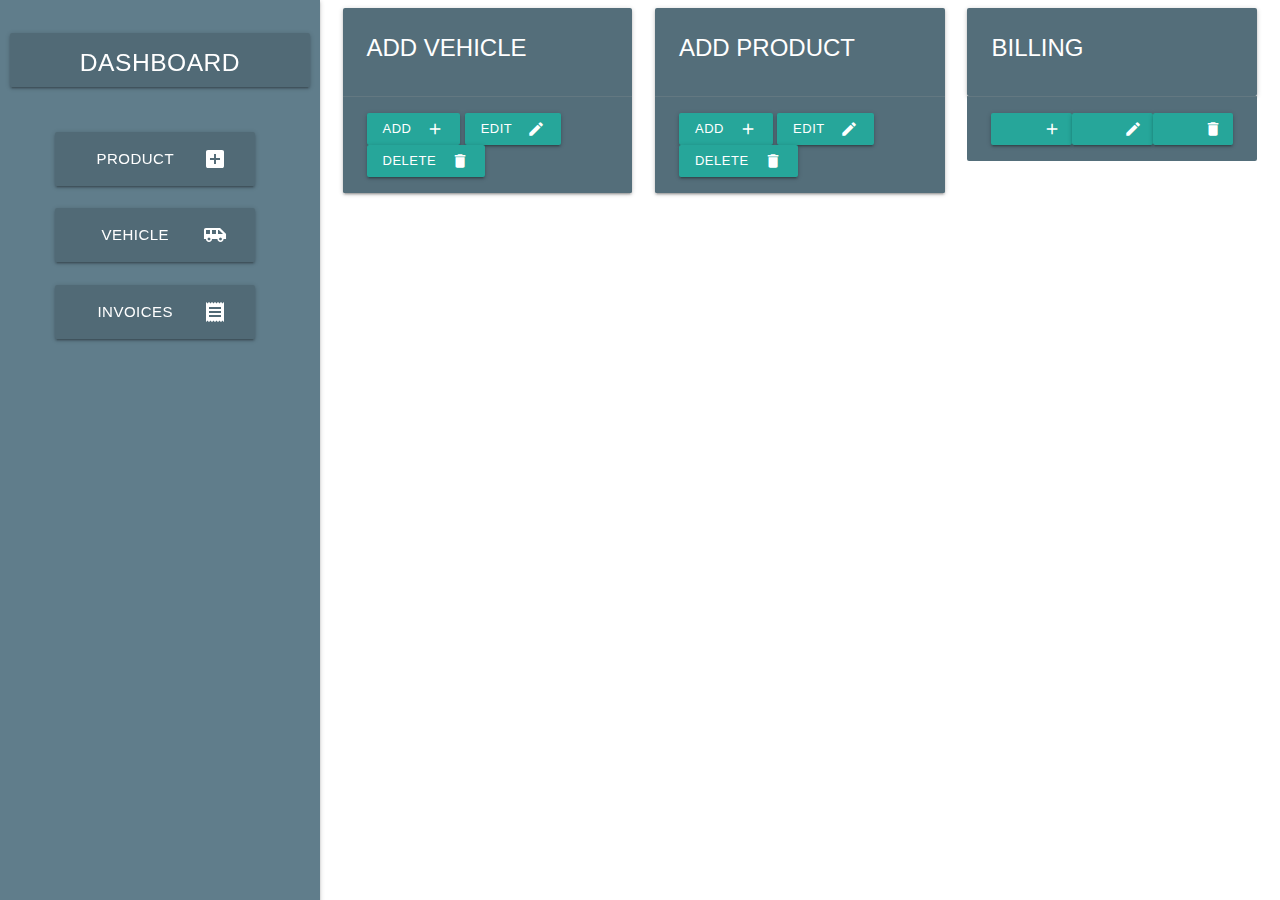
<file: index.html>
<!DOCTYPE html>
<html>
  <head>
    <!--Import Google Icon Font-->
    <link href="https://fonts.googleapis.com/icon?family=Material+Icons" rel="stylesheet">
    <!--Import materialize.css-->
    <link type="text/css" rel="stylesheet" href="css/materialize.min.css"  media="screen,projection"/>

    <link rel="stylesheet" type="text/css" href="css/custom.css">
    <!--Let browser know website is optimized for mobile-->
    <meta name="viewport" content="width=device-width, initial-scale=1.0"/>
  </head>
  <body class="bg-teal">

    <div class="row">

    <div class="col s3 sidenav sidenav-fixed" style="background-color: rgb(96, 125, 139);padding: 10px;">
      <br>
      <a href="index.html" class="waves-effect waves-light btn btn-large" style="background-color: rgba(0,0,0,0.15);width: 100%;"><h5><strong>DASHBOARD</strong></h5></a><br><br>
      <br>
      <div class="container">            
           <a href="product.html" class="waves-effect waves-light btn btn-large btnSize" style="background-color: rgba(0,0,0,0.15);"><i class="material-icons right">add_box</i><strong>PRODUCT</strong></a><br><br>
            <a href="vehicle.html" class="waves-effect waves-light btn btn-large btnSize" style="background-color: rgba(0,0,0,0.15);"><i class="material-icons right">airport_shuttle</i><strong>VEHICLE</strong></a><br><br>
            <a class="waves-effect waves-light btn btn-large btnSize" style="background-color: rgba(0,0,0,0.15);"><i class="material-icons right">receipt</i><strong>INVOICES</strong></a>
      </div>
    </div>      
    <div class="col s9" style="float: right;">
         <div class="col s4">
          <div class="card blue-grey darken-1">
            <div class="card-content white-text">
              <span class="card-title">ADD VEHICLE</span>
            </div>
            <div class="card-action">
              <a class="waves-effect waves-light btn-small"><i class="tiny material-icons right">add</i>ADD</a>
              <a class="waves-effect waves-light btn-small"><i class="tiny material-icons right">edit</i>EDIT</a>
              <a class="waves-effect waves-light btn-small"><i class="tiny material-icons right">delete</i>DELETE</a>
            </div>
          </div>
        </div>
        <div class="col s4">
          <div class="card blue-grey darken-1">
            <div class="card-content white-text">
              <span class="card-title">ADD PRODUCT</span>
            </div>
            <div class="card-action">
              <a class="waves-effect waves-light btn-small"><i class="tiny material-icons right">add</i>ADD</a>
              <a class="waves-effect waves-light btn-small"><i class="tiny material-icons right">edit</i>EDIT</a>
              <a class="waves-effect waves-light btn-small"><i class="tiny material-icons right">delete</i>DELETE</a>
            </div>
          </div>
        </div>
        <div class="col s4">
          <div class="card blue-grey darken-1">
            <div class="card-content white-text">
              <span class="card-title">BILLING</span>
            </div>
            <div class="card-action col s12">
              <a class="waves-effect waves-light btn-small col s4"><i class="tiny material-icons right">add</i>ADD</a>
              <a class="waves-effect waves-light btn-small col s4"><i class="tiny material-icons right">edit</i>EDIT</a>
              <a class="waves-effect waves-light btn-small col s4"><i class="tiny material-icons right">delete</i>DELETE</a>
            </div>
          </div>
        </div>
      </div>
  </div>

    <!--JavaScript at end of body for optimized loading-->
    <script type="text/javascript" src="js/materialize.min.js"></script>
  </body>
</html>
</file>
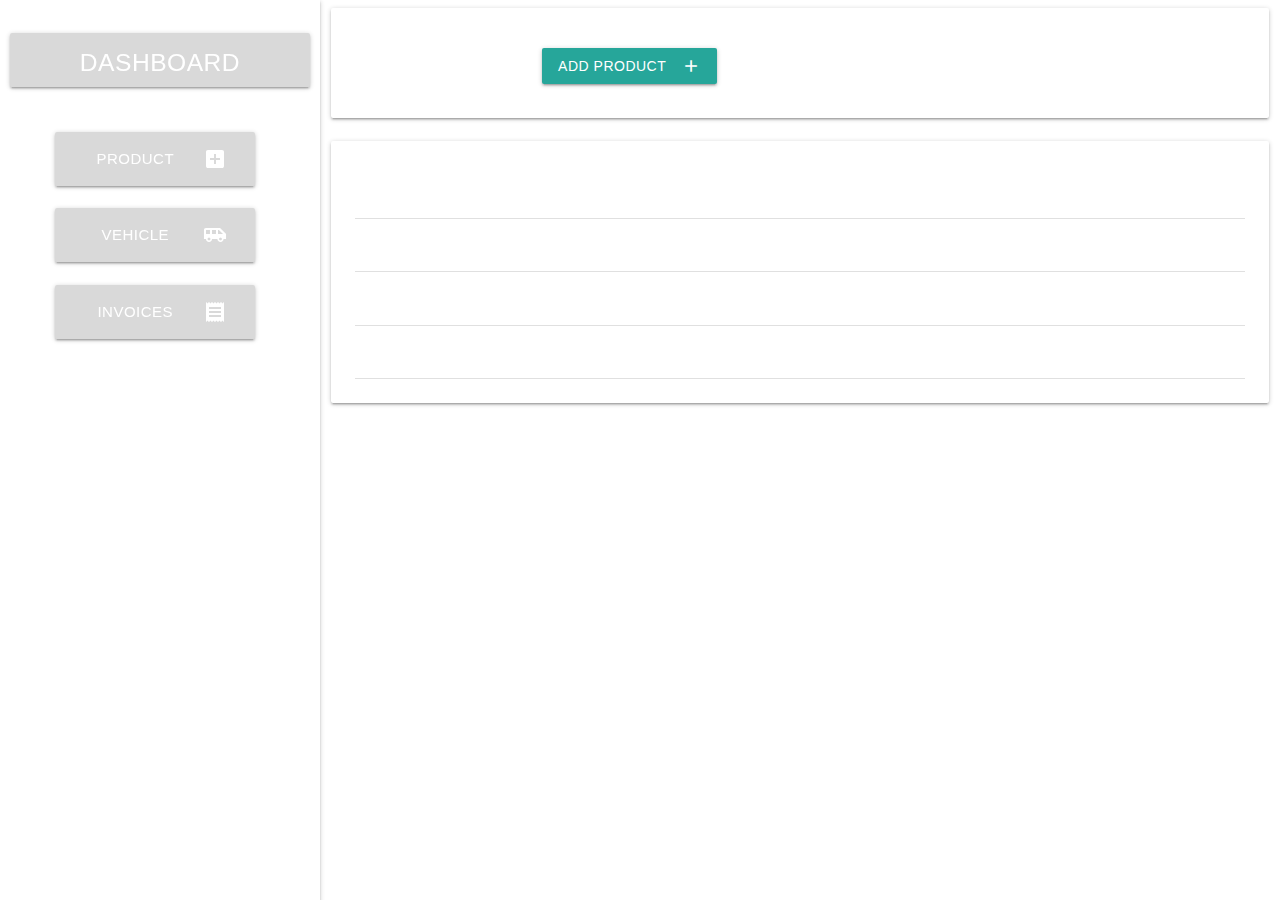
<file: product.html>
<!DOCTYPE html>
<html>
  <head>
    <!--Import Google Icon Font-->
    <link href="https://fonts.googleapis.com/icon?family=Material+Icons" rel="stylesheet">
    <!--Import materialize.css-->
    <link type="text/css" rel="stylesheet" href="css/materialize.min.css"  media="screen,projection"/>

    <link rel="stylesheet" type="text/css" href="css/custom.css">
    <!--Let browser know website is optimized for mobile-->
    <meta name="viewport" content="width=device-width, initial-scale=1.0"/>
  </head>
  <body class="bg-teal">

    <div class="row">

      <div class="col s3 bg-gray sidenav sidenav-fixed" style="padding: 10px;">
        <br>
          <a href="index.html" class="waves-effect waves-light btn btn-large" style="background-color: rgba(0,0,0,0.15);width: 100%;"><h5><strong>DASHBOARD</strong></h5></a><br><br>
        <br>
        <div class="container">            
            <a href="product.html" class="waves-effect waves-light btn btn-large btnSize" style="background-color: rgba(0,0,0,0.15);"><i class="material-icons right">add_box</i><strong>PRODUCT</strong></a><br><br>
            <a href="vehicle.html" class="waves-effect waves-light btn btn-large btnSize" style="background-color: rgba(0,0,0,0.15);"><i class="material-icons right">airport_shuttle</i><strong>VEHICLE</strong></a><br><br>
            <a class="waves-effect waves-light btn btn-large btnSize" style="background-color: rgba(0,0,0,0.15);"><i class="material-icons right">receipt</i><strong>INVOICES</strong></a>

        </div>
      </div>

      <div class="col s9" style="float: right;">
        <div class="row">
          <div class="col s12">
            <div class="card-panel bg-gray">
              <span class="white-text">
                <h5><strong>Product Details  |</strong> <button class="btn waves-effect waves-dark" type="submit" name="action">Add Product
                  <i class="material-icons right">add</i>
                </button></h5>
                
              </span>
            </div>
          </div>
        </div>

        <div class="row" style="margin-top: -2%;">
          <div class="col s12">
            <div class="card-panel bg-gray white-text">
             <table class="highlight centered">
              <thead>
                <tr>
                  <th>Name</th>
                  <th>Item Name</th>
                  <th>Item Price</th>
                </tr>
              </thead>

              <tbody>
                <tr>
                  <td>Alvin</td>
                  <td>Eclair</td>
                  <td>$0.87</td>
                </tr>
                <tr>
                  <td>Alan</td>
                  <td>Jellybean</td>
                  <td>$3.76</td>
                </tr>
                <tr>
                  <td>Jonathan</td>
                  <td>Lollipop</td>
                  <td>$7.00</td>
                </tr>
              </tbody>
            </table>
            </div>
          </div>
        </div>
      </div>

    </div>

    <!--JavaScript at end of body for optimized loading-->
    <script type="text/javascript" src="js/materialize.min.js"></script>
  </body>
</html>
</file>
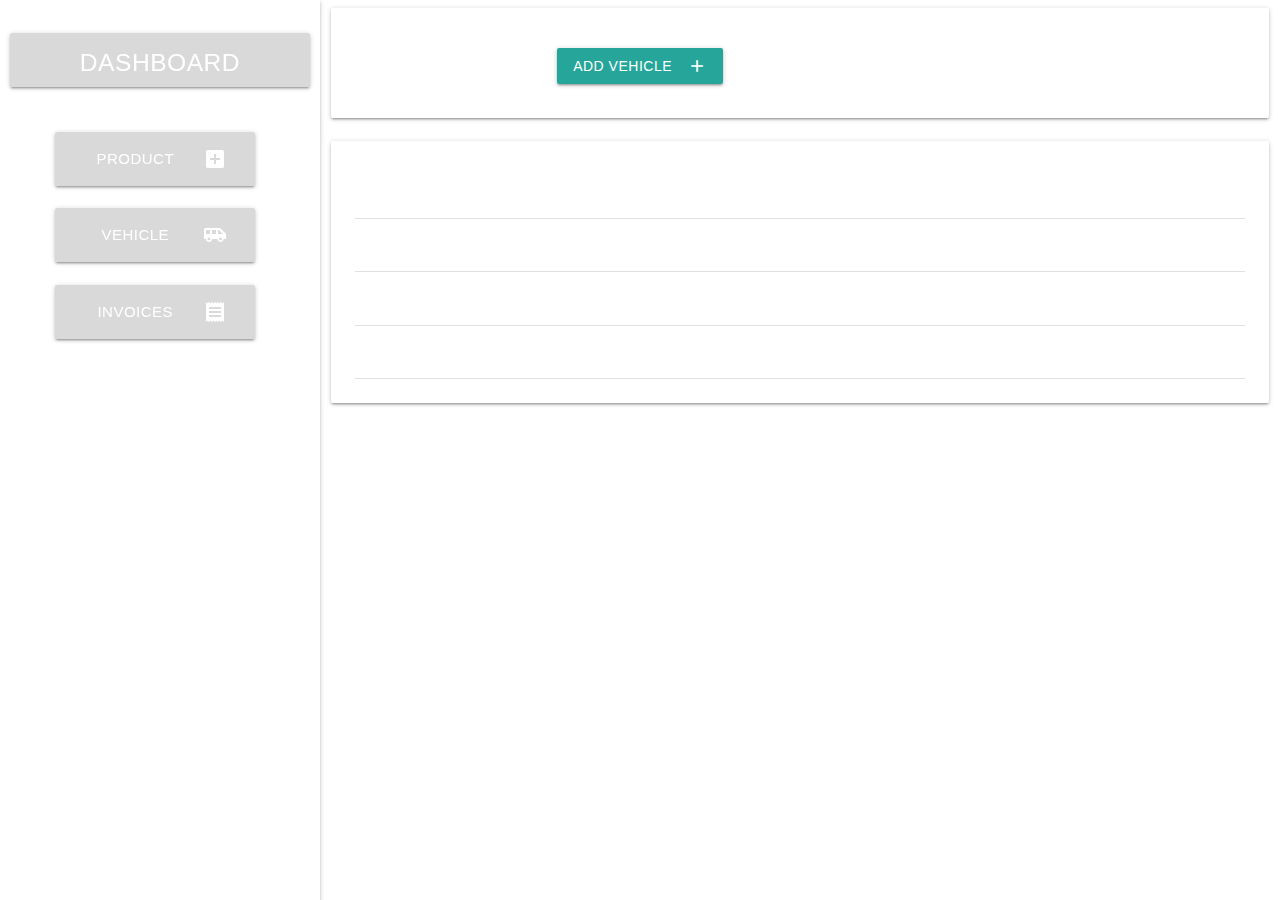
<file: vehicle.html>
<!DOCTYPE html>
<html>
  <head>
    <!--Import Google Icon Font-->
    <link href="https://fonts.googleapis.com/icon?family=Material+Icons" rel="stylesheet">
    <!--Import materialize.css-->
    <link type="text/css" rel="stylesheet" href="css/materialize.min.css"  media="screen,projection"/>

    <link rel="stylesheet" type="text/css" href="css/custom.css">
    <!--Let browser know website is optimized for mobile-->
    <meta name="viewport" content="width=device-width, initial-scale=1.0"/>
  </head>
  <body class="bg-teal">

    <div class="row">

      <div class="col s3 bg-gray sidenav sidenav-fixed" style="padding: 10px;">
        <br>
          <a href="index.html" class="waves-effect waves-light btn btn-large" style="background-color: rgba(0,0,0,0.15);width: 100%;"><h5><strong>DASHBOARD</strong></h5></a><br><br>
        <br>
        <div class="container">            
            <a href="product.html" class="waves-effect waves-light btn btn-large btnSize" style="background-color: rgba(0,0,0,0.15);"><i class="material-icons right">add_box</i><strong>PRODUCT</strong></a><br><br>
            <a href="vehicle.html" class="waves-effect waves-light btn btn-large btnSize" style="background-color: rgba(0,0,0,0.15);"><i class="material-icons right">airport_shuttle</i><strong>VEHICLE</strong></a><br><br>
            <a class="waves-effect waves-light btn btn-large btnSize" style="background-color: rgba(0,0,0,0.15);"><i class="material-icons right">receipt</i><strong>INVOICES</strong></a>

        </div>
      </div>

      <div class="col s9" style="float: right;">
        <div class="row">
          <div class="col s12">
            <div class="card-panel bg-gray">
              <span class="white-text">
                <h5><strong>Vehicle Details&nbsp;&nbsp;|&nbsp;&nbsp;</strong> <button class="btn waves-effect waves-dark" type="submit" name="action">Add Vehicle
                  <i class="material-icons right">add</i>
                </button></h5>
                
              </span>
            </div>
          </div>
        </div>

        <div class="row" style="margin-top: -2%;">
          <div class="col s12">
            <div class="card-panel bg-gray white-text">
             <table class="highlight centered">
              <thead>
                <tr>
                  <th>Name</th>
                  <th>Item Name</th>
                  <th>Item Price</th>
                </tr>
              </thead>

              <tbody>
                <tr>
                  <td>Alvin</td>
                  <td>Eclair</td>
                  <td>$0.87</td>
                </tr>
                <tr>
                  <td>Alan</td>
                  <td>Jellybean</td>
                  <td>$3.76</td>
                </tr>
                <tr>
                  <td>Jonathan</td>
                  <td>Lollipop</td>
                  <td>$7.00</td>
                </tr>
              </tbody>
            </table>
            </div>
          </div>
        </div>
      </div>

    </div>
    

    <!--JavaScript at end of body for optimized loading-->
    <script type="text/javascript" src="js/materialize.min.js"></script>
  </body>
</html>
</file>
<file: css/custom.css>
.btnSize{
    width: 95%;
}
</file>
